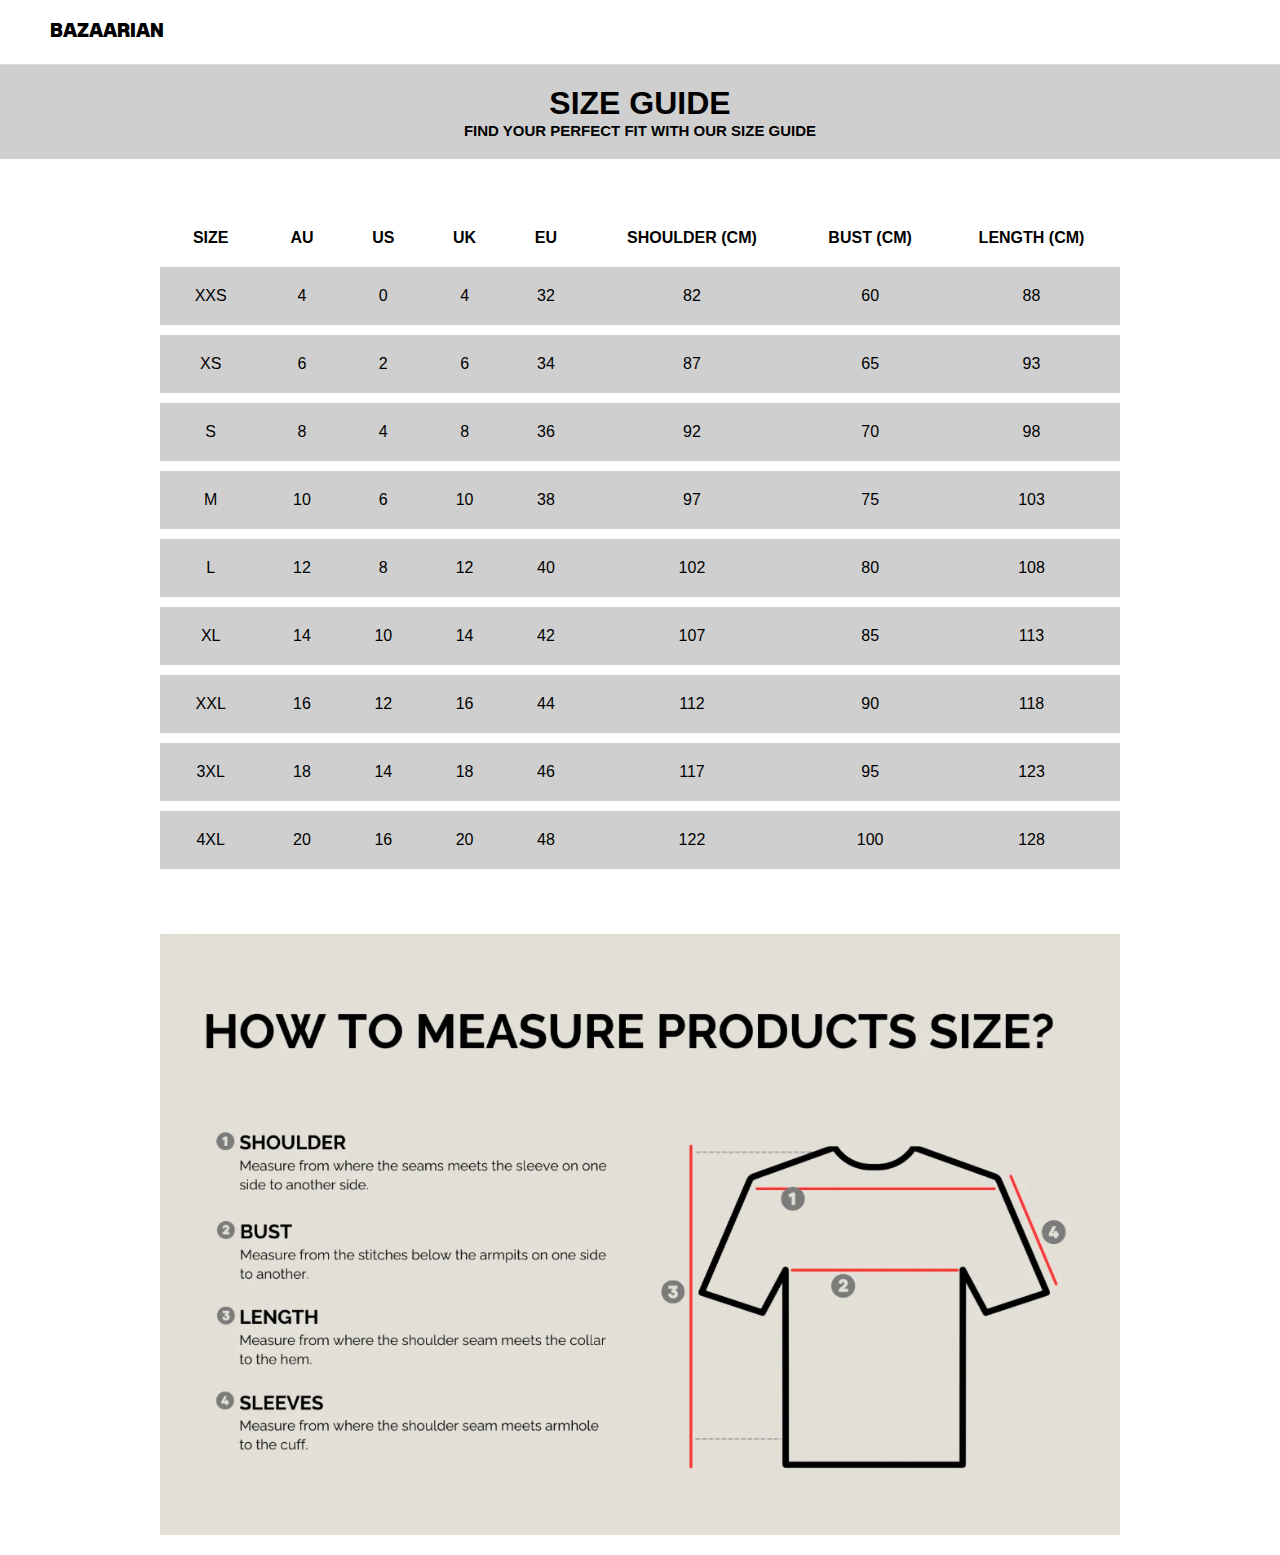
<file: HTML/sguide.html>
<!DOCTYPE html>
<html lang="en">
    <head>
        <meta charset="UTF-8">
        <meta name="viewport" content="width=device-width, initial-scale=1.0">
        <link rel="stylesheet" href="../CSS/detail.css">
        <link rel="stylesheet" href="https://cdnjs.cloudflare.com/ajax/libs/font-awesome/6.5.1/css/all.min.css">
        <link rel="preconnect" href="https://fonts.googleapis.com">
        <link rel="preconnect" href="https://fonts.gstatic.com" crossorigin>
        <link href="https://fonts.googleapis.com/css2?family=Playfair+Display:ital,wght@0,400..900;1,400..900&family=Poppins:ital,wght@0,100;0,200;0,300;0,400;0,500;0,600;0,700;0,800;0,900;1,100;1,200;1,300;1,400;1,500;1,600;1,700;1,800;1,900&display=swap" rel="stylesheet">
        <title>Size Guide</title>
    <style>
        body {
            font-family: Arial, sans-serif;
            margin: 0;
            padding: 0;
            text-align: center;
        }

        .navbar {
        display: flex;
        justify-content: space-between;
        align-items: center;
        padding: 20px 50px;
        background-color: white;
        border-bottom: 1px solid #ddd; /* Garis tipis bawah navbar */
        }

        .header {
            background-color: #cfcfcf;
            color: black;
            padding: 20px;
        }

        .header h2 {
            font-size: 15px;

        }
        .container {
            width: 90%;
            margin: auto;
            max-width: 1000px;
            padding: 20px;;
        }
        .women-size {
            margin-top: 30px;
            
        }
        table {
            width: 100%;
            margin-top: 20px;
            border-collapse: separate; /* Memisahkan border antar sel */
            border-spacing: 0 10px; /* Memberi jarak antar baris */
        }
        td {
            background-color: #cfcfcf;
            padding: 20px;
            text-align: center;
        }
        th {
            padding: 10px;
            background-color: solid transparent;
            text-align: center;
            
        }
        .size-image {
            flex: 1;
            display: flex;
            justify-content: center;
            align-items: center;
            max-width: 100%;
            margin-right: 0px;
            margin-top: 55px;
        }

        .size-image img {
            width: 100%;
            max-width: 1200px;
            display: block;
        }

        @media (max-width: 768px) {
            
            .navbar {
                display: flex;
                justify-content: space-between; /* Memberi jarak maksimum */
                align-items: center;
                padding: 10px 20px; /* Menambah padding agar lebih lega */
            }

            .logo {
                flex-grow: 1; /* Membuat logo lebih fleksibel */
            }

            .logo h1 {
                margin-left: 0px;
                font-size: 20px;
                font-family: "Iconablack";
            }

            .header h1 {
                font-size: 24px;
            }
            .header h2 {
                font-size: 14px;
            }
            td, th {
                padding: 10px;
                font-size: 12px;
            }
        }

        @media (max-width: 480px) {
            .header {
                padding: 15px;
            }
            .header h1 {
                font-size: 20px;
            }
            .header h2 {
                font-size: 12px;
            }
            td, th {
                padding: 8px;
                font-size: 10px;
            }
            .size-image img {
                max-width: 100%;
            }
        }
        
    </style>
    </head>    
<body>
    <div class="overlay" id="overlay" onclick="toggleCart()"></div>
    <!-- nav bar -->
     <nav class="navbar">
        <div class="logo">
            <a href="/index.html" class="bazaar"><h1>BAZAARIAN</h1></a>
        </div>
     </nav>
    
        <div class="header">
            <h1>SIZE GUIDE</h1>
            <h2>FIND YOUR PERFECT FIT WITH OUR SIZE GUIDE</h2>
        </div>


        <div class="container">
            <div class="women-size">
                <table class="Sizes">
                    <tr>
                        <th>SIZE</th>
                    <th>AU</th>
                    <th>US</th>
                    <th>UK</th>
                    <th>EU</th>
                    <th>SHOULDER (CM)</th>
                    <th>BUST (CM)</th>
                    <th>LENGTH (CM)</th>
                    </tr>
                    <tr>
                        <td>XXS</td><td>4</td><td>0</td><td>4</td><td>32</td><td>82</td><td>60</td><td>88</td>
                    </tr>
                    <tr>
                        <td>XS</td><td>6</td><td>2</td><td>6</td><td>34</td><td>87</td><td>65</td><td>93</td>
                    </tr>
                    <tr>
                        <td>S</td><td>8</td><td>4</td><td>8</td><td>36</td><td>92</td><td>70</td><td>98</td>
                    </tr>
                    <tr>
                        <td>M</td><td>10</td><td>6</td><td>10</td><td>38</td><td>97</td><td>75</td><td>103</td>
                    </tr>
                    <tr>
                        <td>L</td><td>12</td><td>8</td><td>12</td><td>40</td><td>102</td><td>80</td><td>108</td>
                    </tr>
                    <tr>
                        <td>XL</td><td>14</td><td>10</td><td>14</td><td>42</td><td>107</td><td>85</td><td>113</td>
                    </tr>
                    <tr>
                        <td>XXL</td><td>16</td><td>12</td><td>16</td><td>44</td><td>112</td><td>90</td><td>118</td>
                    </tr>
                    <tr>
                        <td>3XL</td><td>18</td><td>14</td><td>18</td><td>46</td><td>117</td><td>95</td><td>123</td>
                    </tr>
                    <tr>
                        <td>4XL</td><td>20</td><td>16</td><td>20</td><td>48</td><td>122</td><td>100</td><td>128</td>
                    </tr>
                </table>
            </div>
            <div class="size-image">
                <img src="../image/size-guide.png" alt="Size Guide">
            </div>

        </div>
    </body>
</file>
<file: CSS/detail.css>
@font-face {
    font-family: IconaBlack;
    src: url(../Font/IconaSansTRIAL-Black.otf);
  }

@font-face {
    font-family: IconaBold;
    src: url(../Font/IconaSansTRIAL-Bold.otf);
    }

@font-face {
    font-family: IconaSemibold;
    src: url(../Font/IconaSansTRIAL-Semibold.otf);
}

@font-face {
    font-family: IconaRegular;
    src: url(../Font/IconaSansTRIAL-Regular.otf);
}
  
/* Reset default margin dan padding */
* {
    margin: 0;
    padding: 0;
    box-sizing: border-box;
    font-family: 'Integral CF', sans-serif;
    scroll-behavior: smooth;
    scrollbar-width: none;
}

.navbar {
    display: flex;
    justify-content: space-between;
    align-items: center;
    padding: 20px 50px;
    background-color: white;
    border-bottom: 1px solid #ddd; /* Garis tipis bawah navbar */
}

.logo h1 {
    font-size: 20px;
    font-family: "Iconablack";
}

.bazaar {
    font-size: 20px;
    font-family: "Iconablack";
    text-decoration: none !important;
    color: black !important;
}

.cart i {
    font-size: 18px;
    cursor: pointer;
}

.product-detail{
    width: 100%;
}


.border {   
    display: flex;
    align-items: flex-start; /* Biar sejajar di atas */
    justify-content: space-evenly; /* Atur jarak antar elemen */
    width: 100%;
    max-width: 1200px; /* Sesuaikan dengan ukuran layout */
    margin: 0 auto; /* Biar di tengah */;
    vertical-align: top;
}

.product-detail-container {
    padding: 25px;
}

.thumbnail-container img {
    width: auto;
    height: auto;
    object-fit: cover;
    border-radius: 5px;
    cursor: pointer;
}

.thumbnail-container {
    display: flex;
    flex-direction: column;
    width: 70px;
    height: 70px;
    gap: 10px;
    object-fit: cover;
    border-radius: 5px;
    cursor: pointer;
    transition: all 0.3s ease;
}

.thumbnail-container img:hover {
    border-color: gray;
    transform: scale(1.1);
}

.thumbnail-container img.active {
    border-color: black;
}

.container-image {
    flex: 1;
    max-width: 38%;
    /* margin-right: 180px; */
}

.product-brand-img {
    display: none;
}

.container-image img {
    width: 100%;
    display: flex;
}

.container-info {
    display: flex;
    flex-direction: column;
    gap: 0px;
    max-width: 500px; /* Atur agar lebih lebar */
    margin-right: 50px;
    margin-top: 0px;
}

.container-info h2 {
    font-size: 20px;
    font-family: IconaSemibold;
}

.container-info h3 {
    font-size: 30px;
    font-family: IconaBold;
}

.container-info p {
    font-size: 18px;
    font-family: IconaRegular;
    text-transform: uppercase;
}

.container-info h4 {
    font-size: 20px;
    font-family: "Poppins", sans-serif;
}

#price {
    margin-top: 15px;
    font-family: "Poppins", sans-serif;
}

#size {
    margin-top: 15px;
    margin-bottom: 12px;
    font-family: IconaSemibold;
}

.size-container {
    display: flex;
    flex-wrap: wrap;
    gap: 10px;
    margin-bottom: 10px;
    max-width: 100%;
}

.size-guide {
    font-size: 10px;
    font-weight: 500;
    text-decoration: underline;
    margin-left: 320px; /* Jarak ke kiri biar sejajar */
    color: #007BFF;
    cursor: pointer;
}

.size-guide:hover {
    color: #0056b3;
}

.size-container button {
    max-width: 100%;
    font-size: 16px;
    font-family: "Poppins", sans-serif;
    cursor: pointer;
}

.size-btn-container {
    display: grid;
    grid-template-columns: repeat(3, minmax(135px, 1fr));
    gap: 10px;
    justify-content: center;
}

.size-btn 
{
    width: 100%; /* Supaya tombol menyesuaikan lebar kolom */
    height: 60px; /* Bisa diatur sesuai keinginan */
    text-align: center;
    background: #f5f5f5;
    border: 1px solid #000;
    cursor: pointer;
    font-size: 16px;
    transition: 0.3s;
}

.size-btn:hover {
    background: #ddd;
}

.size-btn.selected {
    background: #000;
    color: #fff;
}

.quantity-container {
    display: flex;
    align-items: center;
    margin-top: 25px;
    margin-bottom: 25px;
    border: 0.5px solid grey;
    background: #f5f5f5;
    border-radius: 15px;
    padding: 5px 10px;
    width: fit-content;
}

.quantity-btn {
    background: none;
    border: none;
    font-size: 20px;
    cursor: pointer;
    padding: 5px;
}

.quantity-btn:focus {
    outline: none;
}

.quantity-input {
    width: 30px;
    text-align: center;
    border: none;
    background: none;
    font-size: 16px;
}

.quantity-input:focus {
    outline: none;
}


.addCart {
    display: flex;
    flex-wrap: wrap;
    gap: 10px;
    margin-bottom: 10px;
    max-width: 700px;
}

.addCart button {
    padding: 10px 15px;
    width: 100%;
    background-color: black;
    color: white;
    font-size: 16px;
    font-family: IconaRegular;
    cursor: pointer;
}

.addCart button:hover {
    background-color: #333; /* Warna latar belakang saat dihover */
}

@media (max-width: 768px) {
    .border {
        flex-direction: column; /* Susun vertikal di layar kecil */
    }

    .navbar {
        display: flex;
        justify-content: space-between; /* Memberi jarak maksimum */
    }

    .logo h1 {
        font-size: 20px;
        font-family: "Iconablack";
    }

    .product-detail-container {
        align-items: center;
    }

    .thumbnail-container {
        order: 2; /* Pindahkan ke bawah */
        display: flex;
        flex-direction: row;
        margin-top: 10px;
    }

    .thumbnail-container img {
        width: 70px;
        height: 60px;
        object-fit: cover;
        border-radius: 5px;
        cursor: pointer;
        transition: all 0.3s ease;
    }

    .product-brand-img.active {
        display: block;
        font-size: 18px;
        font-family: IconaBold;
        margin-bottom: 16px;
    }

    .container-image {
        justify-content: center;
        order: 1;
        max-width: 100%;
        margin-right: 0;
    }

    .container-info {
        justify-content: center;
        order: 3; /* Pindahkan ke bawah gambar */
        width: 100%;
        display: flex;
        margin-top: 15px;
        flex-direction: column; /* Susun vertikal di dalam wrapper */
    }

    .container-info h2 {
        display: none;
    }

    .container-info h3 {
        font-size: 22px;
    }

    .container-info p {
        font-size: 14px;
        text-transform: uppercase;
    }

    .container-info h4 {
        font-size: 18px;
    }   

    .product-info {
        order: 1; /* Pastikan product info tetap di atas */
    }

    .size-container {
        padding: 5px; /* Sesuaikan padding */
        justify-content: center;
        width: 100%;
        display: flex;
        
    }

    .size-header {
        justify-content: center;
        width: 100%;
        display: flex;
        margin-top: 10px;
        flex-direction: column; /* Susun vertikal di dalam wrapper */
    }

    #size {
        font-size: 16px;
        margin-top: 15px;
        margin-bottom: 12px;
        margin-left: -5px;
        font-family: IconaSemibold;
    }

    .size-guide {
        font-size: 10px;
        font-weight: 500;
        text-decoration: underline;
        margin-left: 230px; /* Jarak ke kiri biar sejajar */
        color: #007BFF;
        cursor: pointer;
    }

    .size-btn-container {
        display: grid;
        grid-template-columns: repeat(3, minmax(115px, 1fr));
        justify-content: center;
    }

    .size-btn-container button {
        font-size: 12px; /* Sesuaikan ukuran font tombol */
        width: 100%;
    }

    .size-btn {
        padding: 5px 10px; /* Sesuaikan tinggi tombol */
        transform: scale(0.8);
        width: 100%;
    }
    
    .addCart {
        justify-content: center;
        order: 4; /* Pastikan size, quantity, dan add to cart di bawah gambar */
    }

    .quantity-container {
        display: flex;
        align-items: center;
        margin-top: 10px;
        margin-bottom: 15px;
        border: 0.5px solid grey;
        background: #f5f5f5;
        border-radius: 15px;
        padding: 5px 10px;
        width: fit-content;
    }
}
</file>
